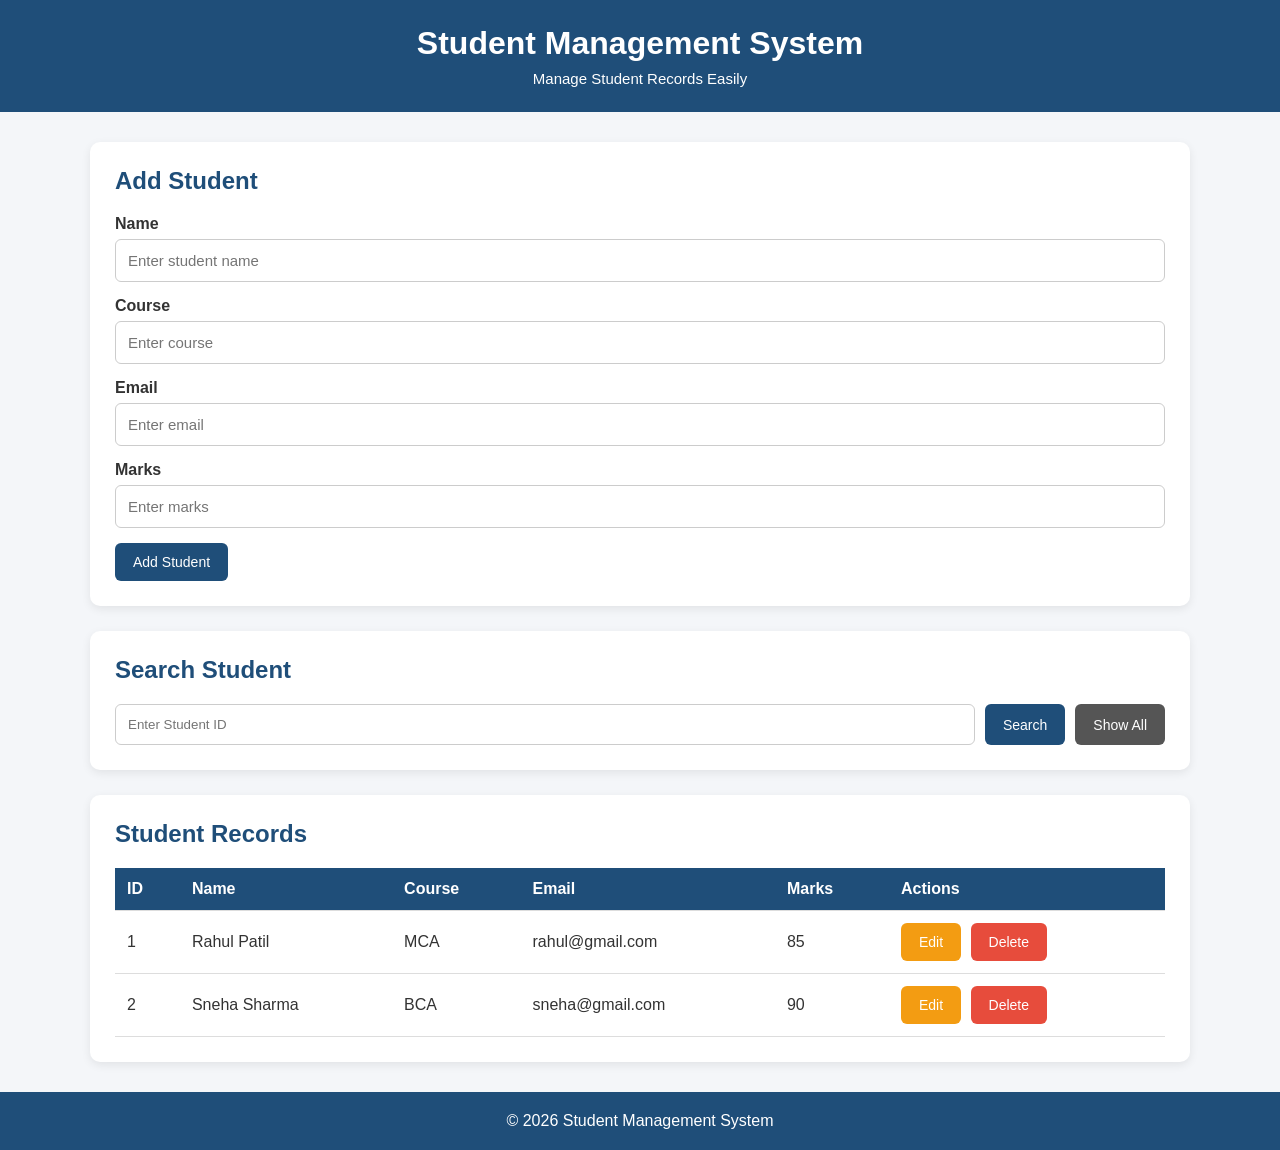
<file: Index.html>
<!DOCTYPE html>
<html lang="en">
<head>
    <meta charset="UTF-8">
    <meta name="viewport" content="width=device-width, initial-scale=1.0">

    <title>Student Management System</title>

    <link rel="stylesheet" href="style.css">
</head>

<body>

    <!-- Header -->
    <header>
        <h1>Student Management System</h1>
        <p>Manage Student Records Easily</p>
    </header>

    <main>

        <!-- Student Form -->
        <section class="form-section">

            <h2 id="formTitle">Add Student</h2>

            <form id="studentForm">

                <input type="hidden" id="studentId">

                <div class="form-group">
                    <label>Name</label>
                    <input
                        type="text"
                        id="name"
                        placeholder="Enter student name"
                        required
                    >
                </div>

                <div class="form-group">
                    <label>Course</label>
                    <input
                        type="text"
                        id="course"
                        placeholder="Enter course"
                        required
                    >
                </div>

                <div class="form-group">
                    <label>Email</label>
                    <input
                        type="email"
                        id="email"
                        placeholder="Enter email"
                        required
                    >
                </div>

                <div class="form-group">
                    <label>Marks</label>
                    <input
                        type="number"
                        id="marks"
                        placeholder="Enter marks"
                        min="0"
                        max="100"
                        required
                    >
                </div>

                <button type="submit" id="submitBtn">
                    Add Student
                </button>

                <button
                    type="button"
                    id="cancelBtn"
                    class="cancel-btn"
                    onclick="cancelUpdate()"
                    style="display: none;"
                >
                    Cancel
                </button>

            </form>

        </section>


        <!-- Search -->
        <section class="search-section">

            <h2>Search Student</h2>

            <div class="search-box">

                <input
                    type="number"
                    id="searchId"
                    placeholder="Enter Student ID"
                >

                <button onclick="searchStudent()">
                    Search
                </button>

                <button
                    class="show-btn"
                    onclick="loadStudents()"
                >
                    Show All
                </button>

            </div>

        </section>


        <!-- Student Table -->
        <section class="table-section">

            <h2>Student Records</h2>

            <div class="table-container">

                <table>

                    <thead>
                        <tr>
                            <th>ID</th>
                            <th>Name</th>
                            <th>Course</th>
                            <th>Email</th>
                            <th>Marks</th>
                            <th>Actions</th>
                        </tr>
                    </thead>

                    <tbody id="studentTableBody">

                        <!-- JavaScript will add students here -->

                    </tbody>

                </table>

            </div>

        </section>

    </main>


    <!-- Footer -->
    <footer>
        <p>© 2026 Student Management System</p>
    </footer>


    <script src="script.js"></script>

</body>
</html>
</file>
<file: style.css>
/* General Page */

* {
    margin: 0;
    padding: 0;
    box-sizing: border-box;
}

body {
    font-family: Arial, sans-serif;
    background: #f4f6f9;
    color: #333;
}


/* Header */

header {
    background: #1f4e79;
    color: white;
    text-align: center;
    padding: 25px;
}

header h1 {
    margin-bottom: 8px;
}

header p {
    font-size: 15px;
}


/* Main */

main {
    width: 90%;
    max-width: 1100px;
    margin: 30px auto;
}


/* Common Sections */

.form-section,
.search-section,
.table-section {
    background: white;
    padding: 25px;
    margin-bottom: 25px;
    border-radius: 10px;
    box-shadow: 0 3px 10px rgba(0, 0, 0, 0.08);
}

h2 {
    margin-bottom: 20px;
    color: #1f4e79;
}


/* Form */

.form-group {
    margin-bottom: 15px;
}

.form-group label {
    display: block;
    margin-bottom: 6px;
    font-weight: bold;
}

.form-group input {
    width: 100%;
    padding: 12px;
    border: 1px solid #ccc;
    border-radius: 6px;
    font-size: 15px;
}

.form-group input:focus {
    outline: none;
    border-color: #1f4e79;
}


/* Buttons */

button {
    border: none;
    padding: 11px 18px;
    border-radius: 6px;
    cursor: pointer;
    background: #1f4e79;
    color: white;
    font-size: 14px;
}

button:hover {
    opacity: 0.9;
}

.cancel-btn {
    background: #777;
    margin-left: 8px;
}


/* Search */

.search-box {
    display: flex;
    gap: 10px;
}

.search-box input {
    flex: 1;
    padding: 12px;
    border: 1px solid #ccc;
    border-radius: 6px;
}

.show-btn {
    background: #555;
}


/* Table */

.table-container {
    overflow-x: auto;
}

table {
    width: 100%;
    border-collapse: collapse;
}

table th,
table td {
    padding: 12px;
    text-align: left;
    border-bottom: 1px solid #ddd;
}

table th {
    background: #1f4e79;
    color: white;
}

table tr:hover {
    background: #f5f5f5;
}


/* Action Buttons */

.edit-btn {
    background: #f39c12;
    margin-right: 5px;
}

.delete-btn {
    background: #e74c3c;
}


/* Footer */

footer {
    text-align: center;
    padding: 20px;
    background: #1f4e79;
    color: white;
    margin-top: 30px;
}


/* Responsive */

@media (max-width: 700px) {

    main {
        width: 95%;
    }

    .search-box {
        flex-direction: column;
    }

    table {
        min-width: 700px;
    }
}
</file>
